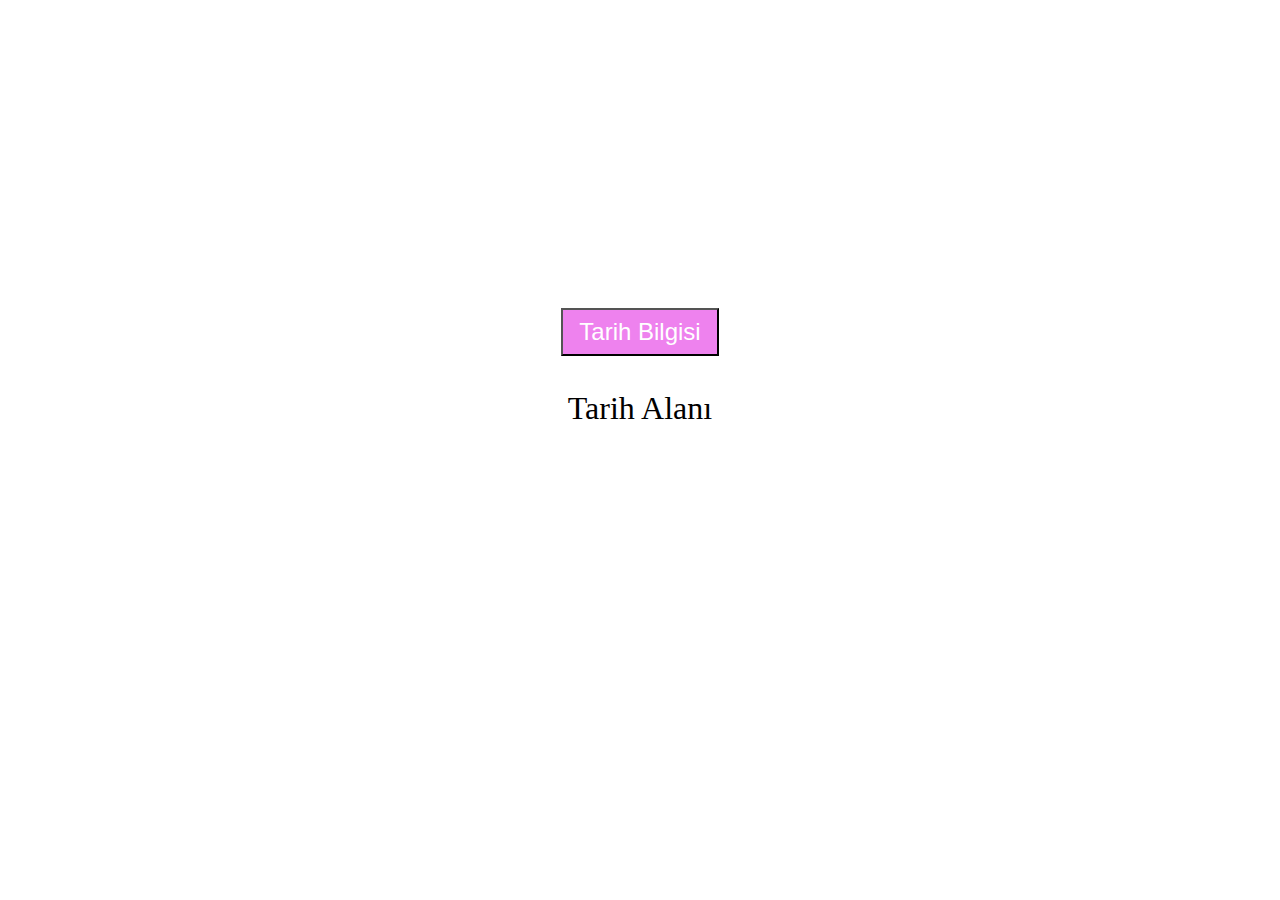
<file: anlık tarih/index.html>
<!DOCTYPE html>
<html lang="en">
<head>
    <meta charset="UTF-8">
    <meta name="viewport" content="width=device-width, initial-scale=1.0">
    <link rel="stylesheet" href="style.css">
    <title>js ile anlık tarih</title>
</head>
<body>
    <button class="btn" onclick="document.getElementById('tarih').innerHTML=Date()"><a href="#">Tarih Bilgisi</a></button>
    <br><br>
    <p class="p" id="tarih"><span>Tarih Alanı</span></p>
</body>
</html>
</file>
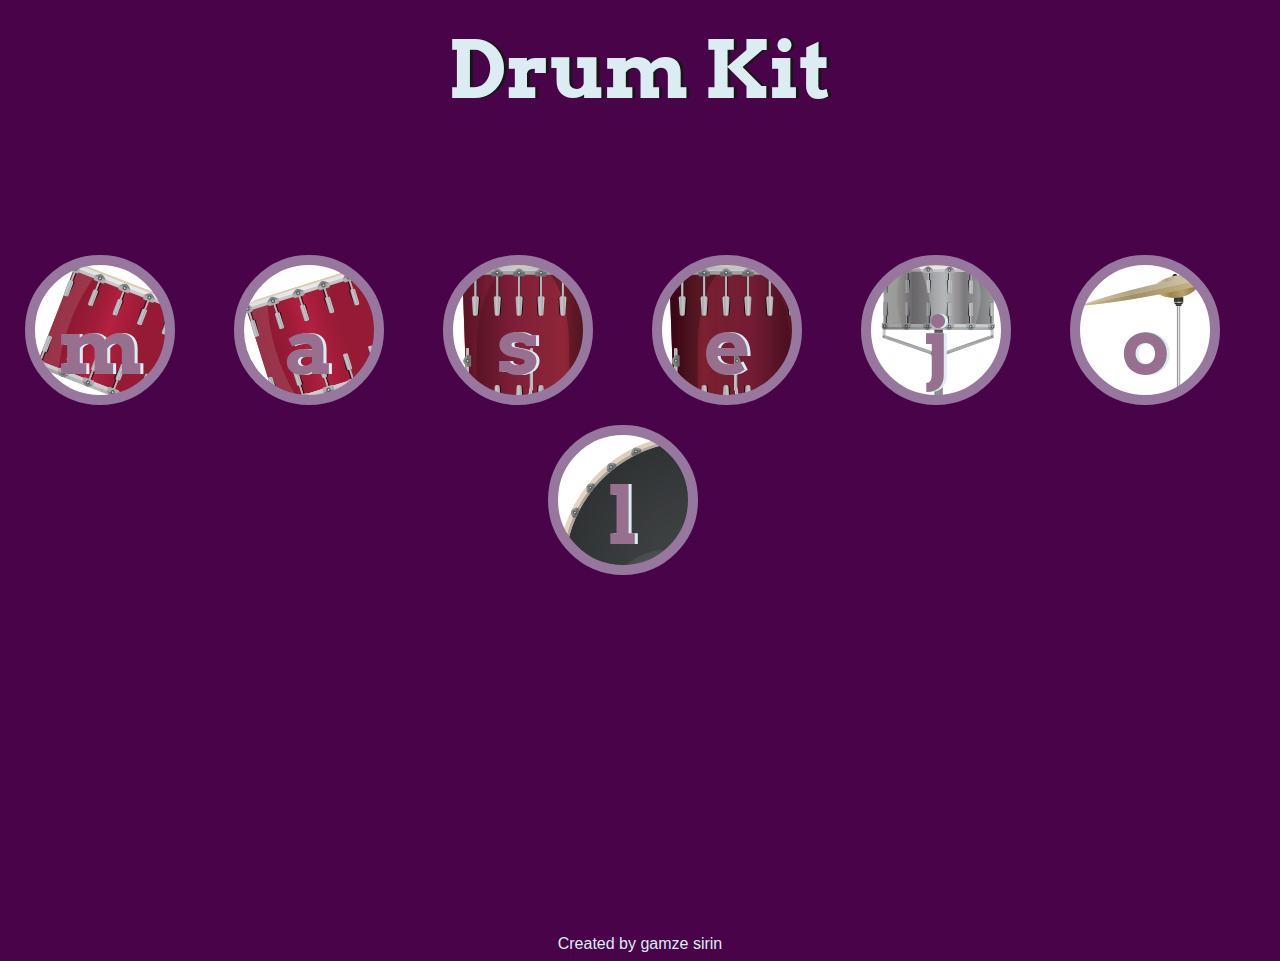
<file: davul seti/index.html>
<!DOCTYPE html>
<html lang="en" dir="ltr">
	<head>
		<meta charset="utf-8" />
		<title>Drum Kit App</title>
		<link rel="stylesheet" href="styles.css" />
		<link href="https://fonts.googleapis.com/css?family=Arvo" rel="stylesheet" />
	</head>

	<body>
		<h1 id="title">Drum Kit</h1>
		<div class="set">
			<button class="m drum">m</button>
			<button class="a drum">a</button>
			<button class="s drum">s</button>
			<button class="e drum">e</button>
			<button class="j drum">j</button>
			<button class="o drum">o</button>
			<button class="l drum">l</button>
		</div>

		<script src="index.js" charset="utf-8"></script>

		<footer>Created by gamze sirin</footer>
	</body>
</html>
</file>
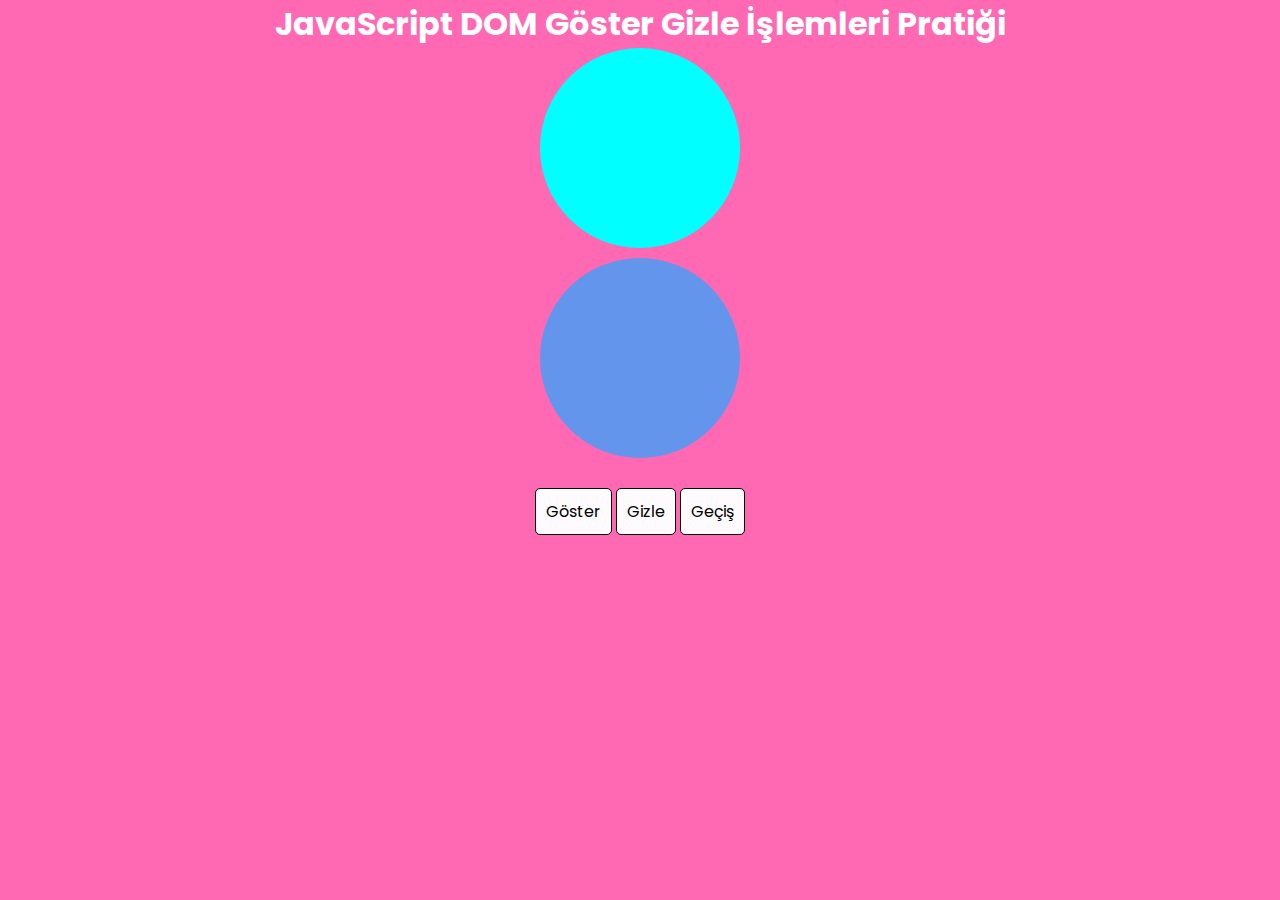
<file: göster-gizle/index.html>
<!DOCTYPE html>
<html lang="en">
<head>
    <meta charset="UTF-8">
    <meta name="viewport" content="width=device-width, initial-scale=1.0">
    <link rel="stylesheet" href="style.css">
    <title>Göster Gizle</title>
</head>
<body>
    <h2>JavaScript DOM Göster Gizle İşlemleri Pratiği</h2>
    <div class="container">
        <div class="d1"></div>
        <div class="d2"></div>
        <div class="buttons">
            <button class="b1">Göster</button>
            <button class="b2">Gizle</button>
            <button class="b3">Geçiş</button>
        </div>
    </div>
<script src="script.js"></script>
</body>
</html>
</file>
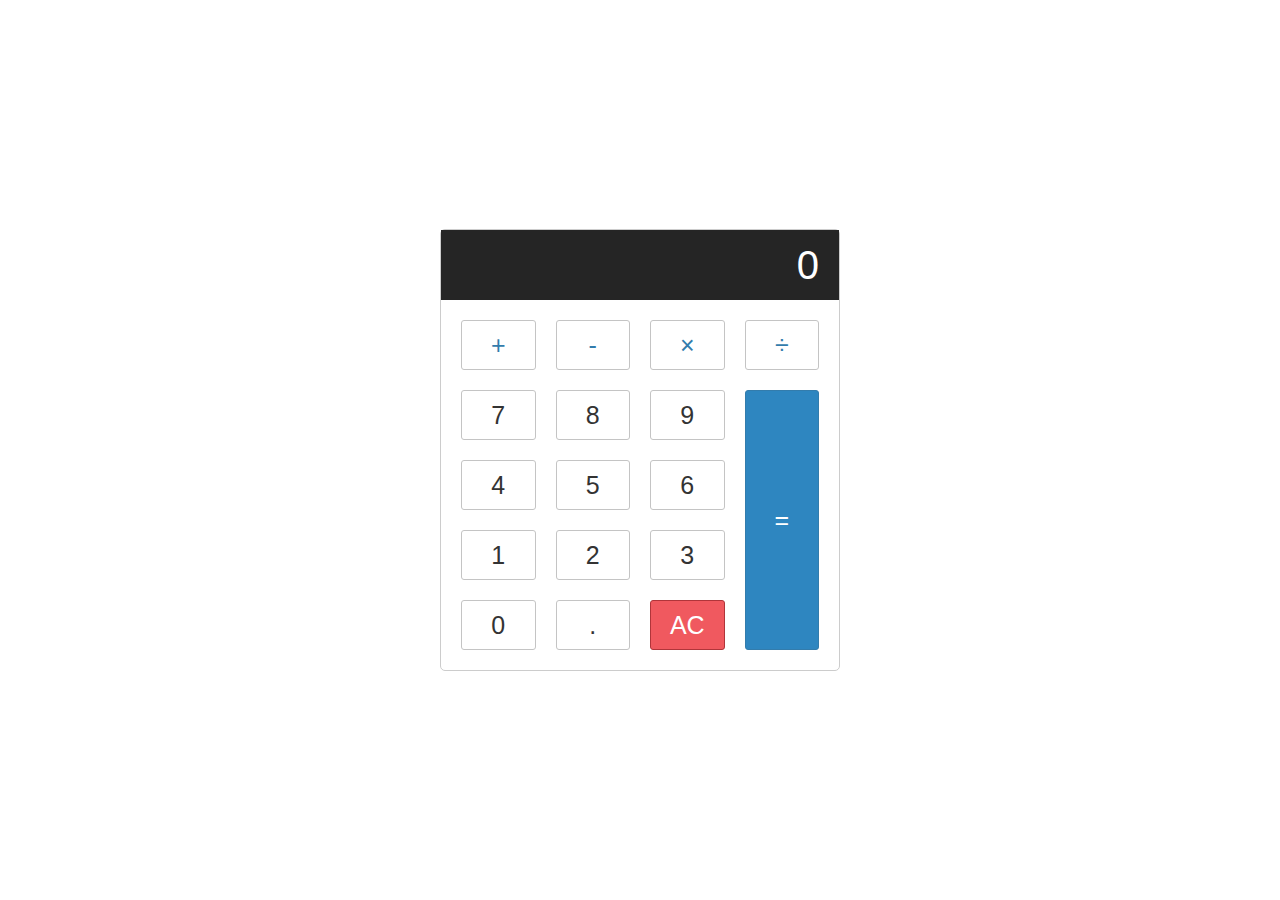
<file: hesap makinesi/index.html>
<!DOCTYPE html>
<html lang="en">
<head>
    <meta charset="UTF-8">
    <meta http-equiv="X-UA-Compatible" content="IE=edge">
    <meta name="viewport" content="width=device-width, initial-scale=1.0">
    <link rel="stylesheet" href="style.css">
    <title>Hesap Makinesi</title>
</head>
<body>
    

    <div class="calculator">
        <input type="text" class="calculator-input" disabled>

        <div class="calculator-keys">
            <button type="button" class="operator" value="+">+</button>
            <button type="button" class="operator" value="-">-</button>
            <button type="button" class="operator" value="*">&times;</button>
            <button type="button" class="operator" value="/">&divide;</button>

            <button type="button" value="7">7</button>
            <button type="button" value="8">8</button>
            <button type="button" value="9">9</button>

            <button type="button" value="4">4</button>
            <button type="button" value="5">5</button>
            <button type="button" value="6">6</button>

            <button type="button" value="1">1</button>
            <button type="button" value="2">2</button>
            <button type="button" value="3">3</button>

            <button type="button" value="0">0</button>
            <button type="button" class="decimal" value=".">.</button>
            <button type="button" class="clear" value="clear">AC</button>

            <button type="button" class="equal-sign operator" value="=">=</button>

        </div>
    </div>


    <script src="script.js"></script>
</body>
</html>
</file>
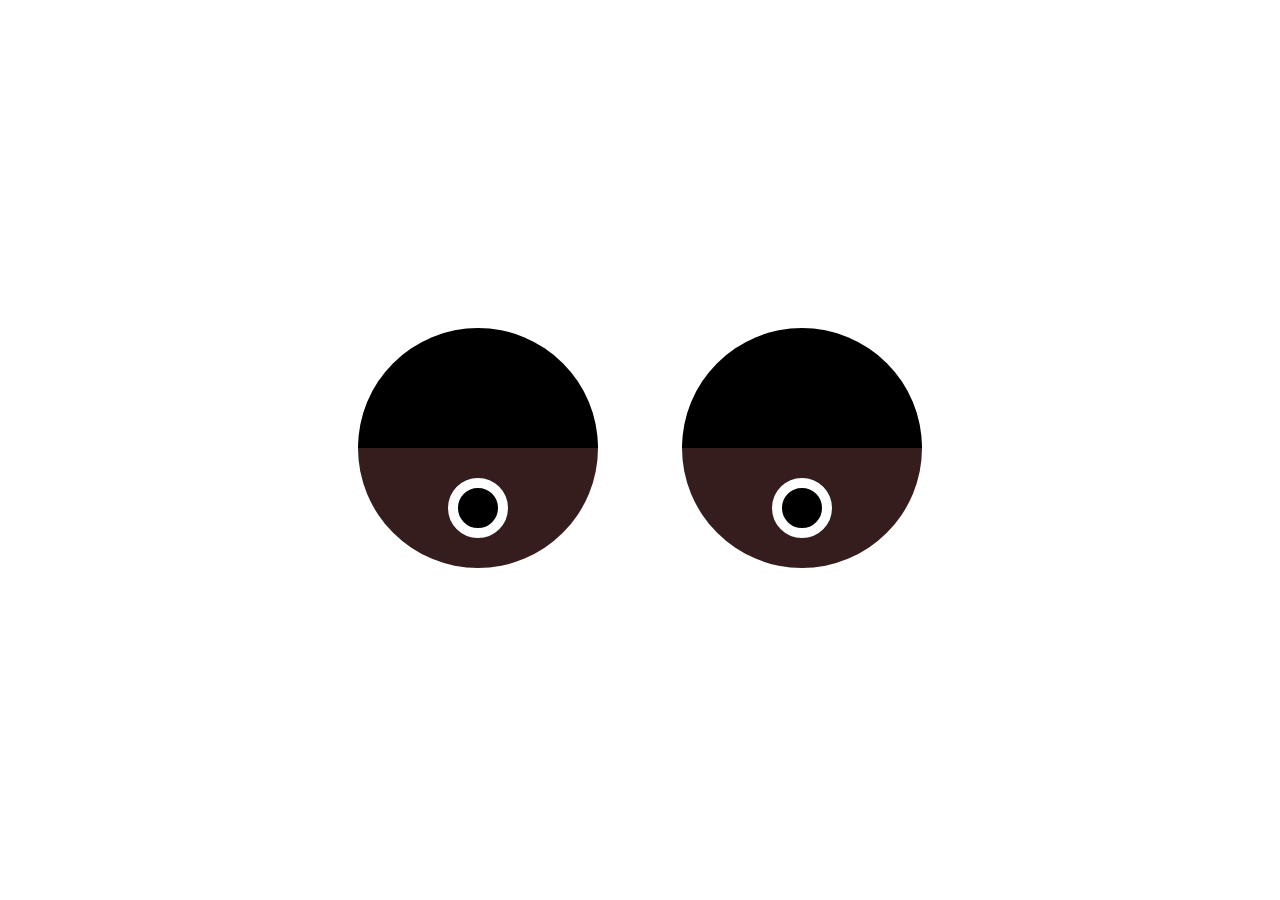
<file: mouse takip/index.html>
<!DOCTYPE html>
<html lang="en">
<head>
    <meta charset="UTF-8">
    <meta name="viewport" content="width=device-width, initial-scale=1.0">
    <link rel="stylesheet" href="style.css">
    <title>Mouse Takip</title>
</head>
<body>
    <div class="gozler">
        <div class="goz">
            <div class="gbebek"></div>
        </div>
        <div class="goz">
            <div class="gbebek"></div>
        </div>
    </div>


    <script src="script.js"></script>
</body>
</html>
</file>
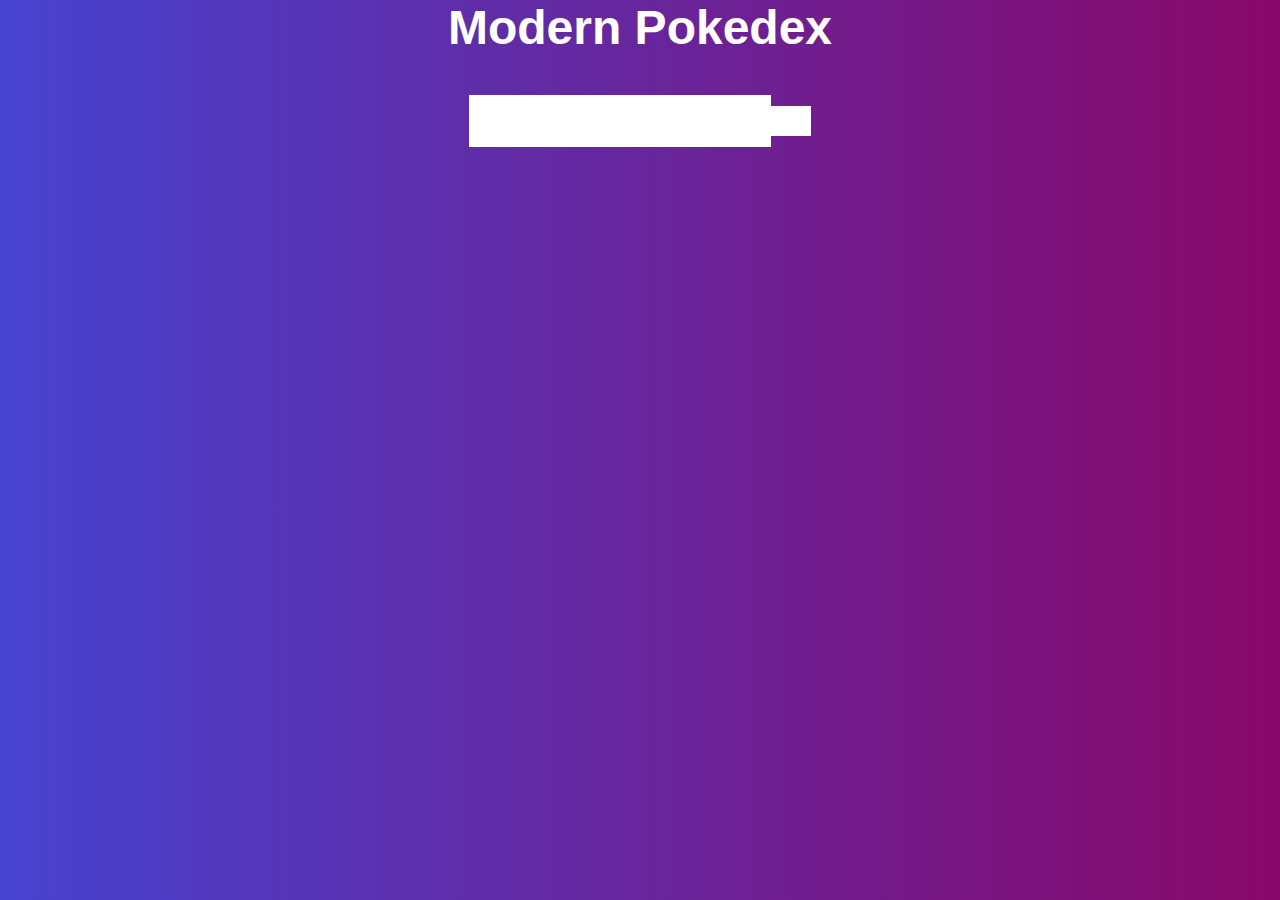
<file: pokedex/index.html>
<!DOCTYPE html>
<html lang="en">
<head>
    <meta charset="UTF-8">
    <meta name="viewport" content="width=device-width, initial-scale=1.0">
    <title>example project</title>
    <link rel="stylesheet" href="https://cdnjs.cloudflare.com/ajax/libs/font-awesome/6.4.0/css/all.min.css" integrity="sha512-iecdLmaskl7CVkqkXNQ/ZH/XLlvWZOJyj7Yy7tcenmpD1ypASozpmT/E0iPtmFIB46ZmdtAc9eNBvH0H/ZpiBw==" crossorigin="anonymous" referrerpolicy="no-referrer" />
    <link rel="stylesheet" href="main.css">
    <script src="app.js" defer></script>
</head>
<body>
    <h1>Modern Pokedex</h1>
    <form class="poke-search" >
        <input type="text" name="poke-input" id="poke-input">
        <button class="btn-search"><i class="fas fa-search"></i></button>
    </form>

     <div class="poke-container">
     </div>
</body>
</html>
</file>
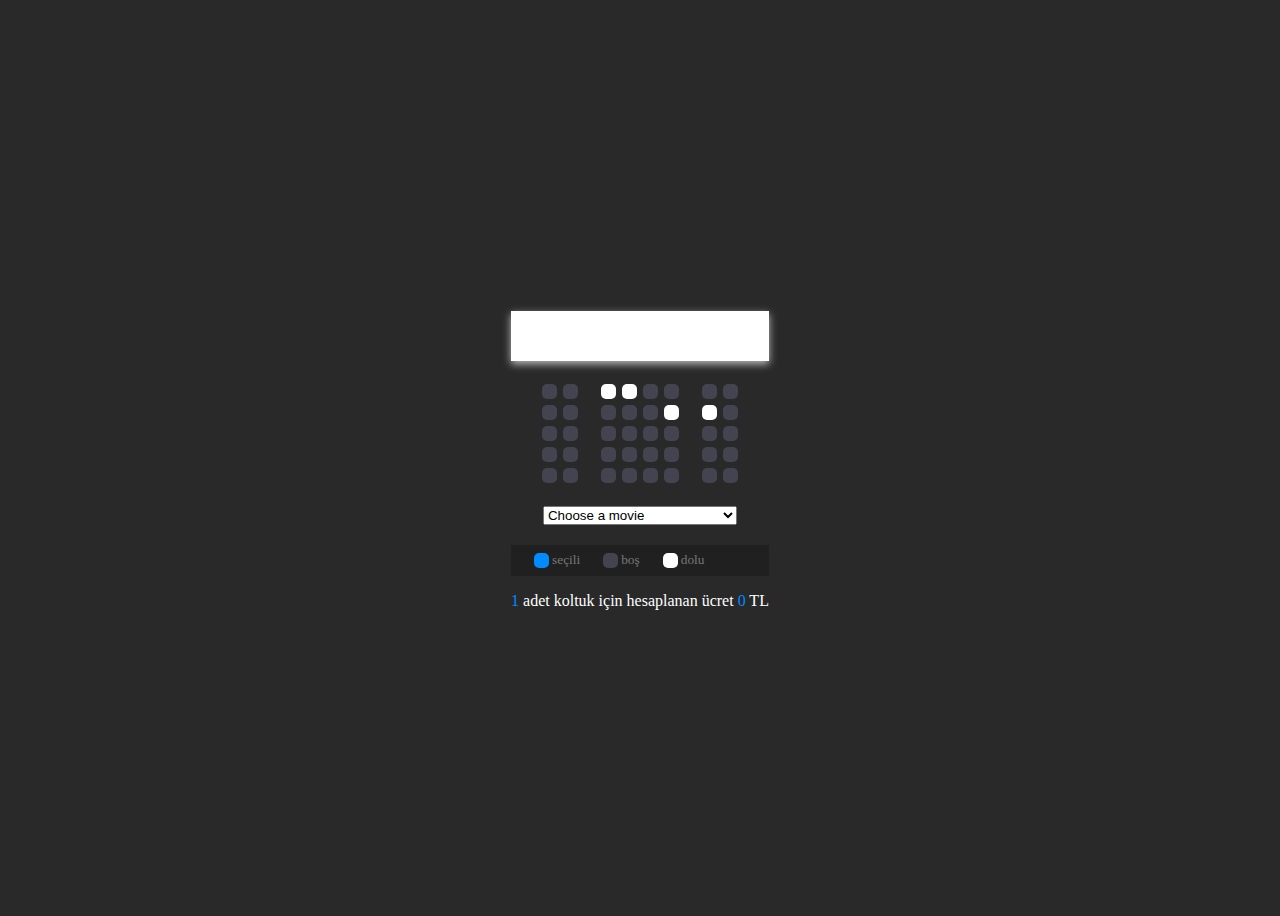
<file: sinema bilet rezervasyonu/index.html>
<!DOCTYPE html>
<html lang="en">

<head>
    <meta charset="UTF-8">
    <meta http-equiv="X-UA-Compatible" content="IE=edge">
    <meta name="viewport" content="width=device-width, initial-scale=1.0">
    <link rel="stylesheet" href="style.css">
    <title>Sinema Bilet Rezervasyon</title>

</head>

<body>
    <div class="container">
        <div class="screen"></div>
        <div class="row">
            <div class="seat"></div>
            <div class="seat "></div>
            <div class="seat reserved"></div>
            <div class="seat reserved"></div>
            <div class="seat"></div>
            <div class="seat"></div>
            <div class="seat"></div>
            <div class="seat"></div>
        </div>
        <div class="row">
            <div class="seat"></div>
            <div class="seat"></div>
            <div class="seat"></div>
            <div class="seat"></div>
            <div class="seat"></div>
            <div class="seat reserved"></div>
            <div class="seat reserved"></div>
            <div class="seat"></div>
        </div>
        <div class="row">
            <div class="seat"></div>
            <div class="seat"></div>
            <div class="seat"></div>
            <div class="seat"></div>
            <div class="seat"></div>
            <div class="seat"></div>
            <div class="seat"></div>
            <div class="seat"></div>
        </div>
        <div class="row">
            <div class="seat"></div>
            <div class="seat"></div>
            <div class="seat"></div>
            <div class="seat"></div>
            <div class="seat"></div>
            <div class="seat"></div>
            <div class="seat"></div>
            <div class="seat"></div>
        </div>
        <div class="row">
            <div class="seat"></div>
            <div class="seat"></div>
            <div class="seat"></div>
            <div class="seat"></div>
            <div class="seat"></div>
            <div class="seat"></div>
            <div class="seat"></div>
            <div class="seat"></div>
        </div>
        <div class="movie-list">
            <select id=movie>
                <option value="" disabled selected>Choose a movie</option>
                <option value="20">The Shawshank Redemption</option>
                <option value="25">The Godfather</option>
                <option value="30">The Godfather: Part II</option>
            </select>
        </div>
        <ul class="info">
            <li>
                <div class="seat selected"></div>
                <small>seçili</small>
            </li>
            <li>
                <div class="seat"></div>
                <small>boş</small>
            </li>
            <li>
                <div class="seat reserved"></div>
                <small>dolu</small>
            </li>
        </ul>
        <p class="text">
            <span id="count">3</span> adet koltuk için hesaplanan ücret <span id="amount">60</span> TL
        </p>
    </div>

    <script src="script.js"></script>
</body>

</html>
</file>
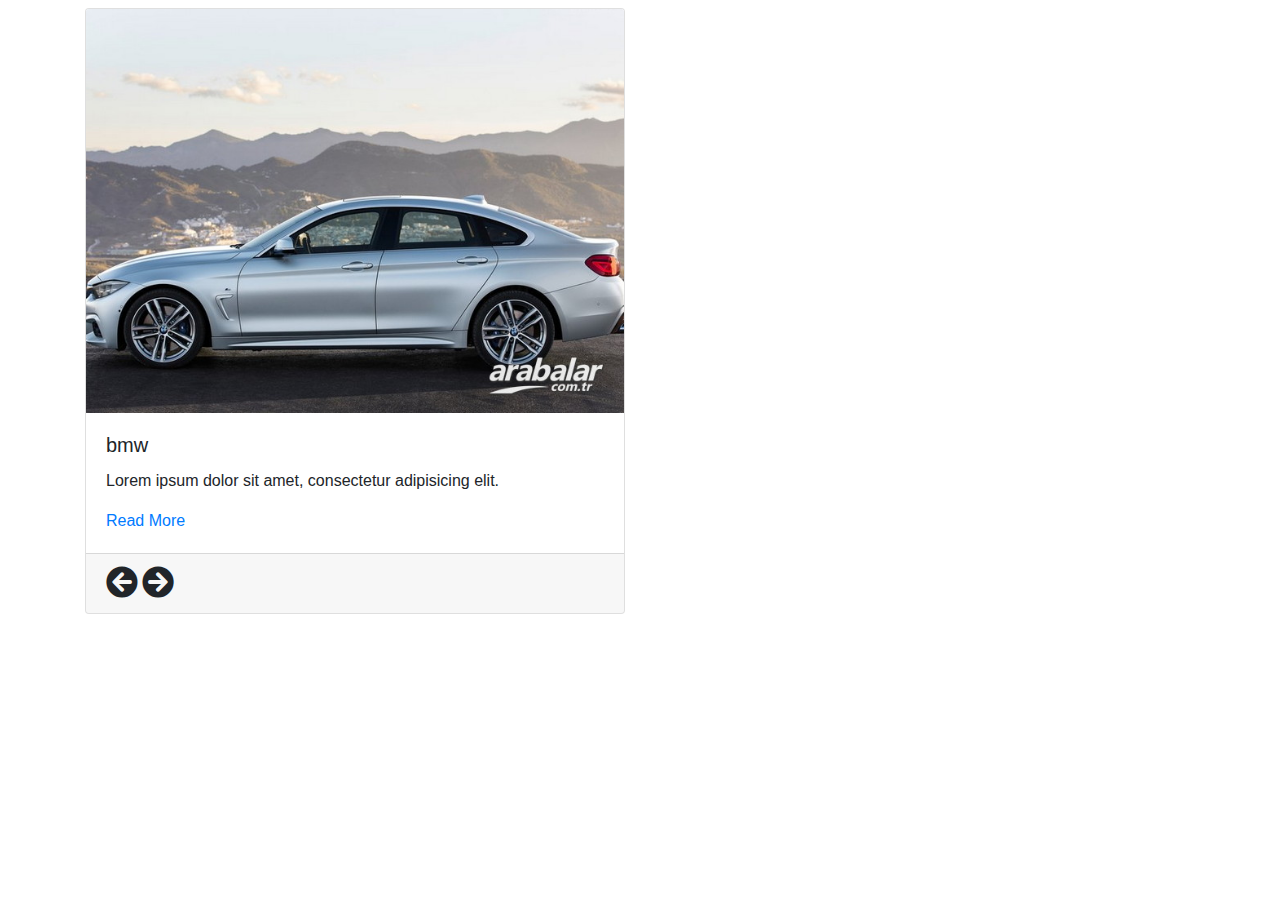
<file: slider/index.html>
<!DOCTYPE html>
<html lang="en">
<head>
    <meta charset="UTF-8">
    <meta http-equiv="X-UA-Compatible" content="IE=edge">
    <meta name="viewport" content="width=device-width, initial-scale=1, shrink-to-fit=no">
    <link rel="stylesheet" href="https://stackpath.bootstrapcdn.com/bootstrap/4.1.3/css/bootstrap.min.css">
    <link rel="stylesheet" href="https://use.fontawesome.com/releases/v5.2.0/css/all.css">
    <title>slider js</title>
    <style>
        .fas{
            cursor: pointer;
        }
    </style>
</head>
<body>
    
<div class="container mt-2">
    <div class="row">
        <div class="col-md-6">
            <div class="card">
                <img class="card-img-top" src="img/bmw.jpg"></img>
                <div class="card-body">
                    <h5 class="card-title">BMW</h5>
                    <p class="card-text">Lorem ipsum dolor sit amet, consectetur adipisicing elit.</p>
                    <a href="#" class="card-link">Read More</a>
                </div>
                <div class="card-footer">
                    <i class="fas fa-arrow-circle-left fa-2x arrow"></i>
                    <i class="fas fa-arrow-circle-right fa-2x arrow"></i>
                </div>
            </div>
        </div>
    </div>
</div>


<script src="https://code.jquery.com/jquery-3.3.1.slim.min.js"></script>
<script src="https://cdnjs.cloudflare.com/ajax/libs/popper.js/1.14.3/umd/popper.min.js"></script>
<script src="https://stackpath.bootstrapcdn.com/bootstrap/4.1.3/js/bootstrap.min.js"></script>
<script src="script.js"></script>
</body>
</html>
</file>
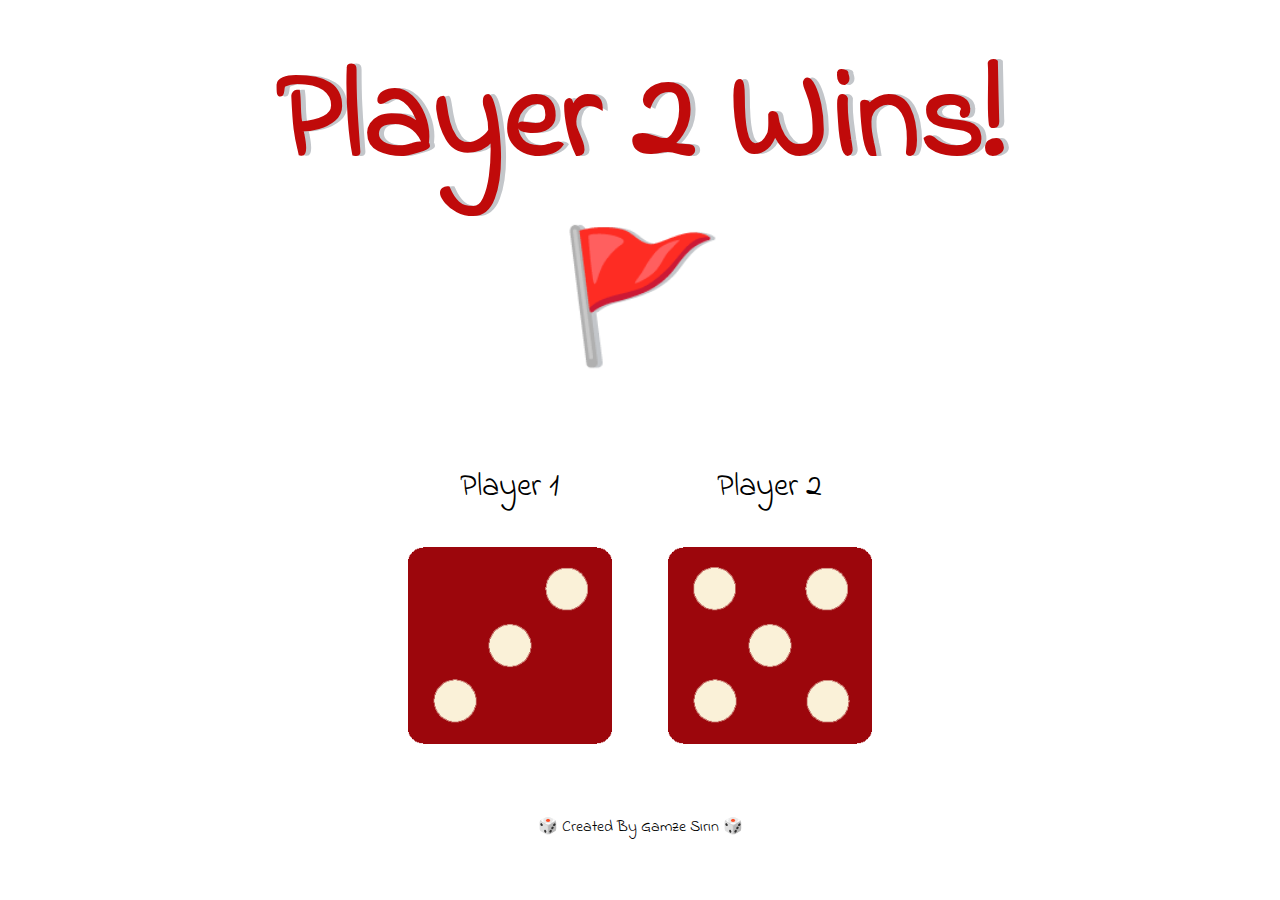
<file: zar oyunu/dicee.html>
<!DOCTYPE html>
<html lang="en" dir="ltr">
	<head>
		<meta charset="utf-8" />
		<title>Dicee</title>
		<link rel="stylesheet" href="styles.css" />
		<link href="https://fonts.googleapis.com/css?family=Indie+Flower|Lobster" rel="stylesheet" />
	</head>
	<body>
		<div class="container">
			<h1>Refresh Me</h1>

			<div class="dice">
				<p>Player 1</p>
				<img class="img1" src="images/dice6.png" />
			</div>

			<div class="dice">
				<p>Player 2</p>
				<img class="img2" src="images/dice6.png" />
			</div>
		</div>

		<script src="index.js" charset="utf-8"></script>
	</body>

	<footer>🎲 Created By Gamze Sırın 🎲</footer>
</html>
</file>
<file: anlık tarih/style.css>
body{
    text-align: center;
}
.btn{
    background-color: violet;
    display: inline-block;
    padding:.5rem 1rem;
    margin: auto;
    font-size: x-large;
    margin-top: 300px;
  
}
.btn a{
    text-decoration: none;
    color: #fff;
    font-family:Arial, Helvetica, sans-serif;
}
.btn :hover{
    cursor:pointer;
    transform: scale(2);
}
.btn :active{
    opacity:.8 ;
}
.p span{
    font-size: xx-large;
    display: inline-block;
}
</file>
<file: davul seti/styles.css>
body {
	text-align: center;
	background-color: hsl(300, 92%, 15%);
}

h1 {
	font-size: 5rem;
	color: #dbedf3;
	font-family: 'Arvo', cursive;
	text-shadow: 3px 0 #181517;
	margin: 20px;
}

footer {
	color: #dbedf3;
	font-family: sans-serif;
	margin-top: 350px;
}

.m {
	background-image: url('images/tom1.png');
}

.a {
	background-image: url('images/tom2.png');
}

.s {
	background-image: url('images/tom3.png');
}

.e {
	background-image: url('images/tom4.png');
}

.j {
	background-image: url('images/snare.png');
}

.o {
	background-image: url('images/crash.png');
}

.l {
	background-image: url('images/kick.png');
}

.set {
	margin: 10% auto;
}

.pressed {
	box-shadow: 0 3px 4px 0 #dbedf3;
	opacity: 0.5;
}

.red {
	color: red;
}

.drum {
	outline: none;
	border: 10px solid #98779f;
	font-size: 5rem;
	font-family: 'Arvo', cursive;
	line-height: 2;
	font-weight: 900;
	color: #977090;
	text-shadow: 3px 0 #dbedf3;

	display: inline-block;
	width: 150px;
	height: 150px;
	text-align: center;
	margin: 10px;
	margin-right: 45px;
	background-color: white;
	border-radius: 50%;
}
</file>
<file: göster-gizle/style.css>
@import url('https://fonts.googleapis.com/css2?family=Playfair+Display&family=Poppins:ital,wght@0,100;0,200;1,100&display=swap');
*{
    margin:0;
    padding: 0;
    box-sizing: border-box;
    font-family:"Poppins" , sans-serif;
}
body{
    background-color: hotpink;
}
h2{
    color:#fff;
    text-align: center;
    font-size: 2em;
}
.container {
    display: flex;
    flex-direction: column;
  justify-content: center;
  align-items: center;
  text-align: center;
}
.d1{
    width: 200px;
    height: 200px;
    background-color: aqua;
    border-radius: 100px;
}
.d2{
    width: 200px;
    height: 200px;
    background-color:cornflowerblue;
    border-radius: 100px;
    margin-top: 10px;
}
.buttons{
    width: auto;
    height:auto ;
    gap: 15;
    padding: 30px 30px 30px 30px;
}
.b1{
    background-color: rgb(253, 251, 253);
    color: #000;
    padding: 10px;
    font-size: medium;
    border: 1px solid #000;
    border-radius: 5px;
}
.b2{
    background-color: rgb(253, 251, 253);
    color: #000;
    padding: 10px;
    font-size: medium;
    border: 1px solid #000;
    border-radius: 5px;
}
.b3{
    background-color: rgb(253, 251, 253);
    color: #000;
    padding: 10px;
    font-size: medium;
    border: 1px solid #000;
    border-radius: 5px;
}
.b1:hover{
    cursor: pointer;
    transform: scale(1.05) ; 
}
.b2:hover{
    cursor: pointer;
    transform: scale(1.05) ; 
}
.b3:hover{
    cursor: pointer;
    transform: scale(1.05) ; 
}
.goster{
    display: block;
}
.gizle{
    display: none;
}
.gecis{
    display: none;
}
</file>
<file: hesap makinesi/style.css>
* {
    margin: 0;
    padding: 0;
    box-sizing: border-box;
}

html {
    font-size: 10px;
}

body {
    font-size: 1.2rem;
}

.calculator {
    border: 1px solid #ccc;
    border-radius: 5px;
    width: 400px;
    position: absolute;
    top: 50%;
    left: 50%;
    transform: translate(-50%,-50%);
}

.calculator-input {
    width: 100%;
    font-size: 4rem;
    height: 70px;
    border: none;
    background-color: #252525;
    color: #fff;
    text-align: right;
    padding-left: 20px;
    padding-right: 20px;
}

button {
    height: 50px;
    background-color: #fff;
    border-radius: 3px;
    border: 1px solid #c4c4c4;
    background-color: transparent;
    font-size: 2.5rem;
    color: #333;
}

button:hover {
    background-color: #eaeaea;
}

.operator {
    color: #337cac;
}

.clear {
    background-color: #f0595f;
    border-color: #b0353a;
    color: #fff;
}

.clear:hover {
    background-color: #f17377;
}

.equal-sign {
    background-color: #2e86c0;
    border-color: #337cac;
    color: #fff;
    height: 100%;
    grid-area: 2/4/6/5;
}

.equal-sign:hover {
    background-color: #4e9ed4;
}

.calculator-keys {
    display: grid;
    grid-template-columns: repeat(4, 1fr);
    grid-gap: 20px;
    padding: 20px
}
</file>
<file: mouse takip/style.css>
body{
    margin:0;
    padding: 0;
    font-family:'Roboto', sans-serif;
    background:#fff;
}
.gozler{
    position: absolute;
    top:50%;
    width: 100%;
    text-align: center;
    transform: translateY(-50%);
}
.goz{
    width: 240px;
    height: 120px;
    background-color: rgb(53, 29, 29);
    display: inline-block;
    margin: 40px;
    border-radius: 50%;
    position: relative;
    overflow: hidden;
    border-top:120px solid black;
    transition: all .5s ease;
}
.goz:hover{
    border-top: 12px solid black;
}
.gbebek{
    width: 40px;
    height: 40px;
    background-color: black;
    border-radius: 50%;
    position: absolute;
    top: 50%;
    left: 50%;
    transform: translate(-50%, -50%);
    transition: all .5s ease;
    border:10px solid #fff;
}
/* .goz:hover .gbebek{
    width: 60px;
    height: 60px;
} 

.goz:first-child .gbebek{
    left: 50%;
}
.goz:last-child .gbebek{
    left: 50%;
} 

@media only screen and (max-width: 768px){
    .goz{
        width: 180px;
        height: 90px;
    }
    .gbebek{
        width: 30px;
        height: 30px;
    }
    .goz:first-child .gbebek{
        left: 20%;
    }
    .goz:last-child .gbebek{
        left: 70%;
    } 
} */
</file>
<file: pokedex/main.css>
@import url('https://fonts.googleapis.com/css2?family=Playfair+Display&display=swap');

 *{
    margin:0;
    padding: 0;
    box-sizing: border-box;
 }
 body {
    background-image: linear-gradient(90deg,#4743d0,#880868);
    display:flex;
    flex-direction: column;
    min-height: 100vh;
    font-family:'Playfair',sans-serif ;
    width: 100vw;
    text-align: center;
    overflow-x:hidden;
 }
 h1{
    font-size: 3rem;
    color:#fff;
 }
 form{
    display: flex;
    width: 100%;
    justify-content: center;
    align-items: center;
    margin: 2.5rem 0;
 }
 button,
 input {
   display: inline-block;
   background-color: #fff;
   border: none;
   font-size: 1.2rem;
   padding: 15px 20px;
 }
 input{
    font-weight: bold;
 }
 input:focus{
    outline:none ;
 }
 button{
    cursor:pointer;
 }
 .poke-container{
    display: flex;
    justify-content: center;
    width: 100%;
    flex-wrap: wrap;
    padding: 0.5rem;
 }
 .poke-box{
    width: 300px;
    margin: 10px;
    border-radius: 15px;
    background-color: #fff;
    padding: 5px;
 }
 .poke-box img{
    margin:10px 0;
    width: 80%;
 }
 .poke-box h4{
    font-size: 1.4rem;
    margin: 5px auto;
 }
 .poke-box p{
    margin: 5px auto;
 }
</file>
<file: sinema bilet rezervasyonu/style.css>
body{
    background-color:#292929 ;
    display:flex;
    flex-direction: column;
    align-items: center;
    justify-content: center;
    height: 100vh;
    color:#fff;
}
.seat{
    background-color:#444451 ;
    height: 15px;
    width:15px;
    margin: 3px;
    border-radius: 5px;
}
.seat.selected{
    background-color: #008cff;
}
.seat.reserved{
    background-color:#fff;
}
.seat:not(.reserved):hover{
    cursor:pointer;
    transform:scale(1.3) ;
}
.seat:nth-of-type(2){
    margin-right:20px;
}
.seat:nth-last-of-type(3){
    margin-right:20px;
}
.row{
    display:flex;
    justify-content: center;
}
.screen{
    background-color: #fff;
    height: 50px;
    width: 100%; 
    margin: 20px 0;
    box-shadow:0 3px 8px rgba(255,255,255,0.7) ;
}
.movie-list{
    margin: 20px 0;
    display:flex;
    justify-content: center;
}
.info{
    background-color: rgba(0,0,0,0.2);
    padding:5px 10px;
    display: flex;
    color:#777;
}
.info li{
    display: flex;
    align-items: center;
    justify-content: center;
    margin: 0 10px;
}
p.text span{
    color:#008cff;
}
</file>
<file: zar oyunu/styles.css>
.container {
	width: 70%;
	margin: auto;
	text-align: center;
}

.dice {
	text-align: center;
	display: inline-block;
}

body {
	background-color: #ffffff;
}

h1 {
	margin: 30px;
	font-family: 'Indie Flower', cursive;
	text-shadow: 5px 0 #c3c6ca;
	font-size: 8rem;
	color: #c00a0a;
}

p {
	font-size: 2rem;
	color: #000000;
	font-family: 'Indie Flower', cursive;
}

img {
	width: 80%;
}

footer {
	margin-top: 5%;
	color: #000000;
	text-align: center;
	font-family: 'Indie Flower', cursive;
}
</file>
